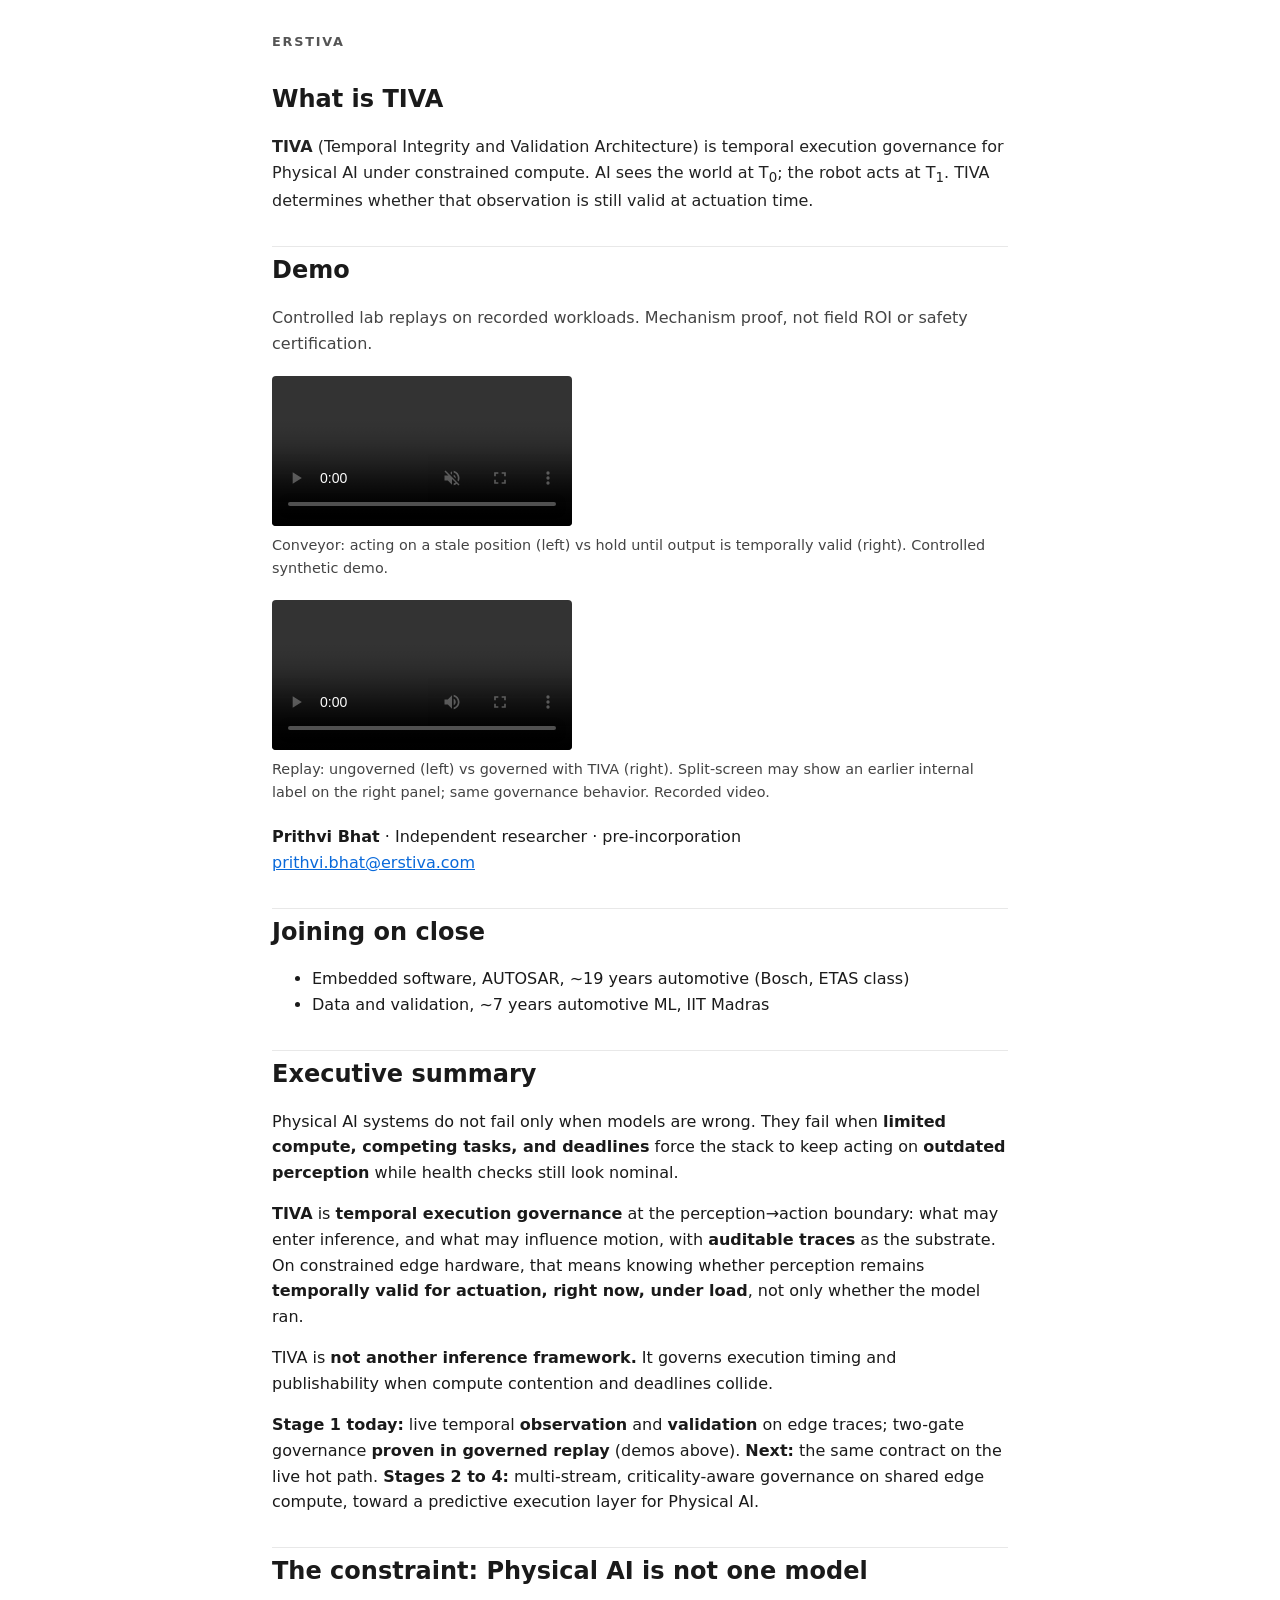
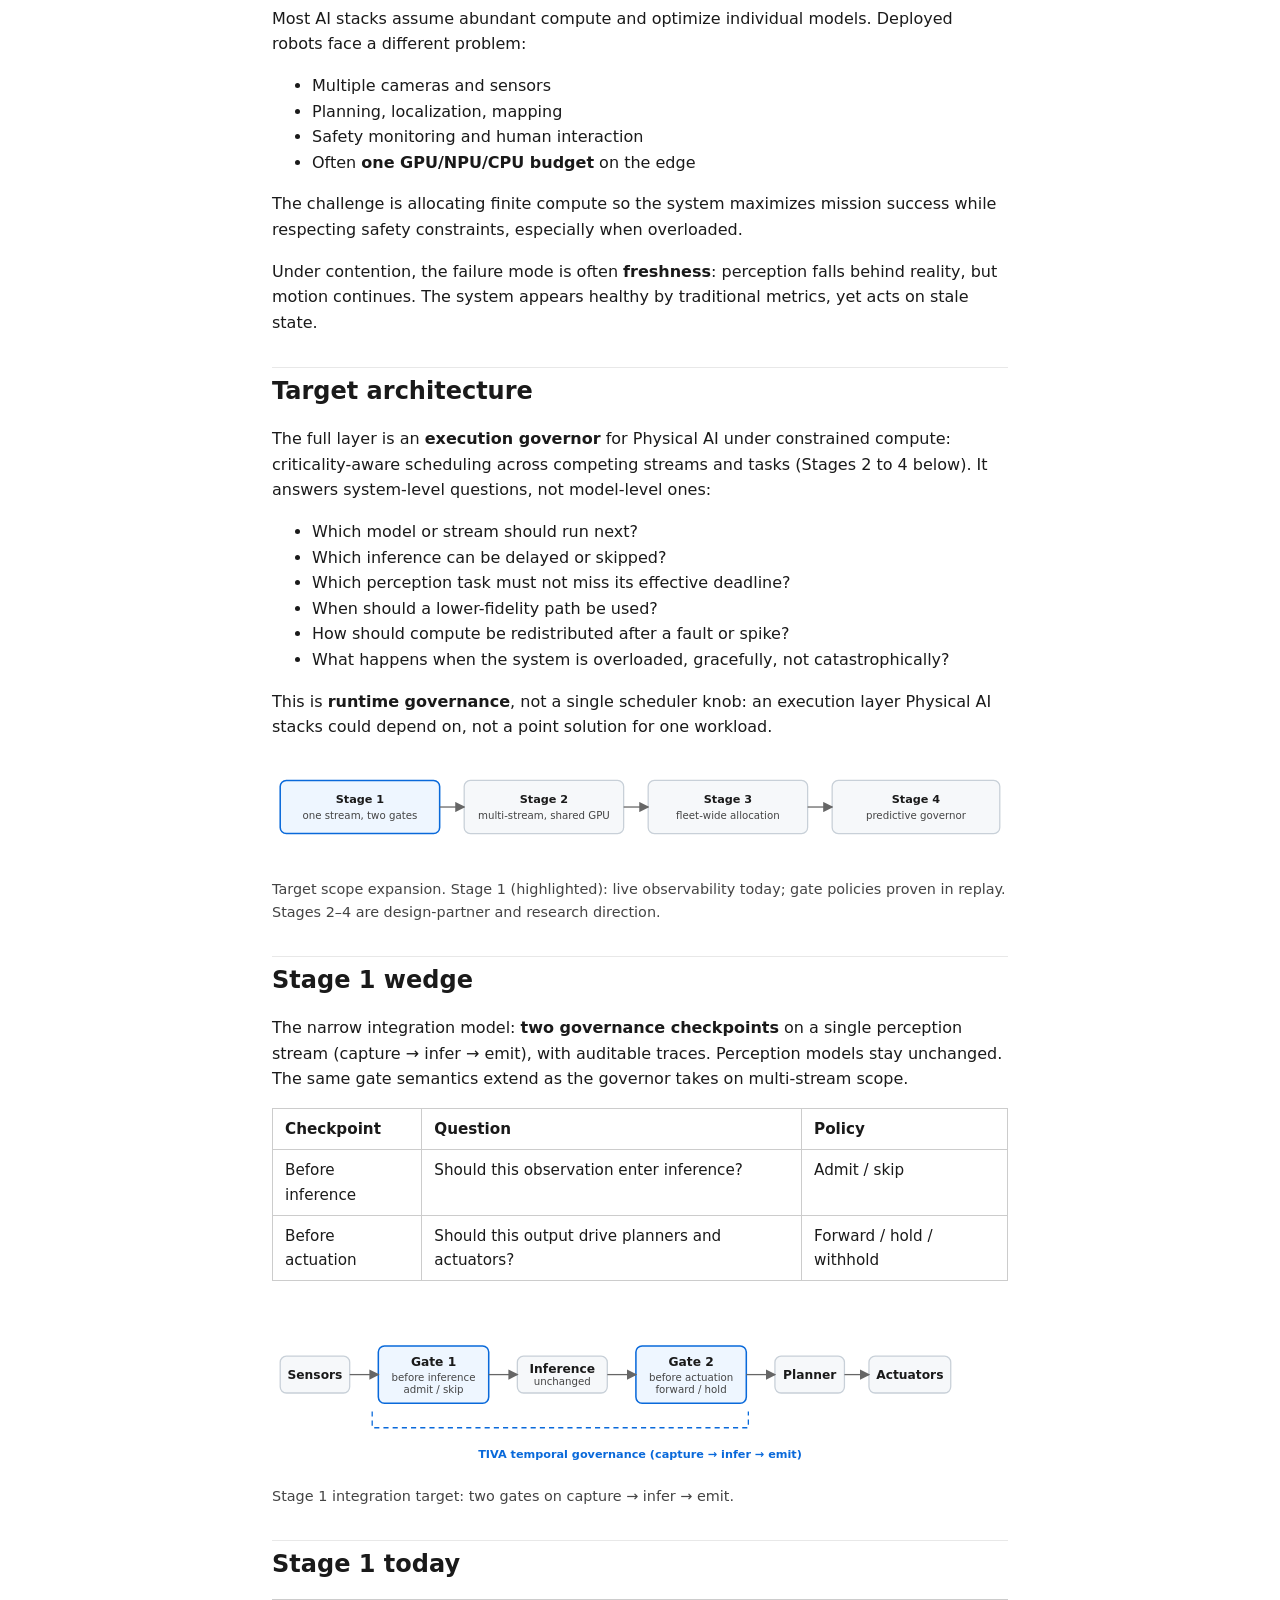
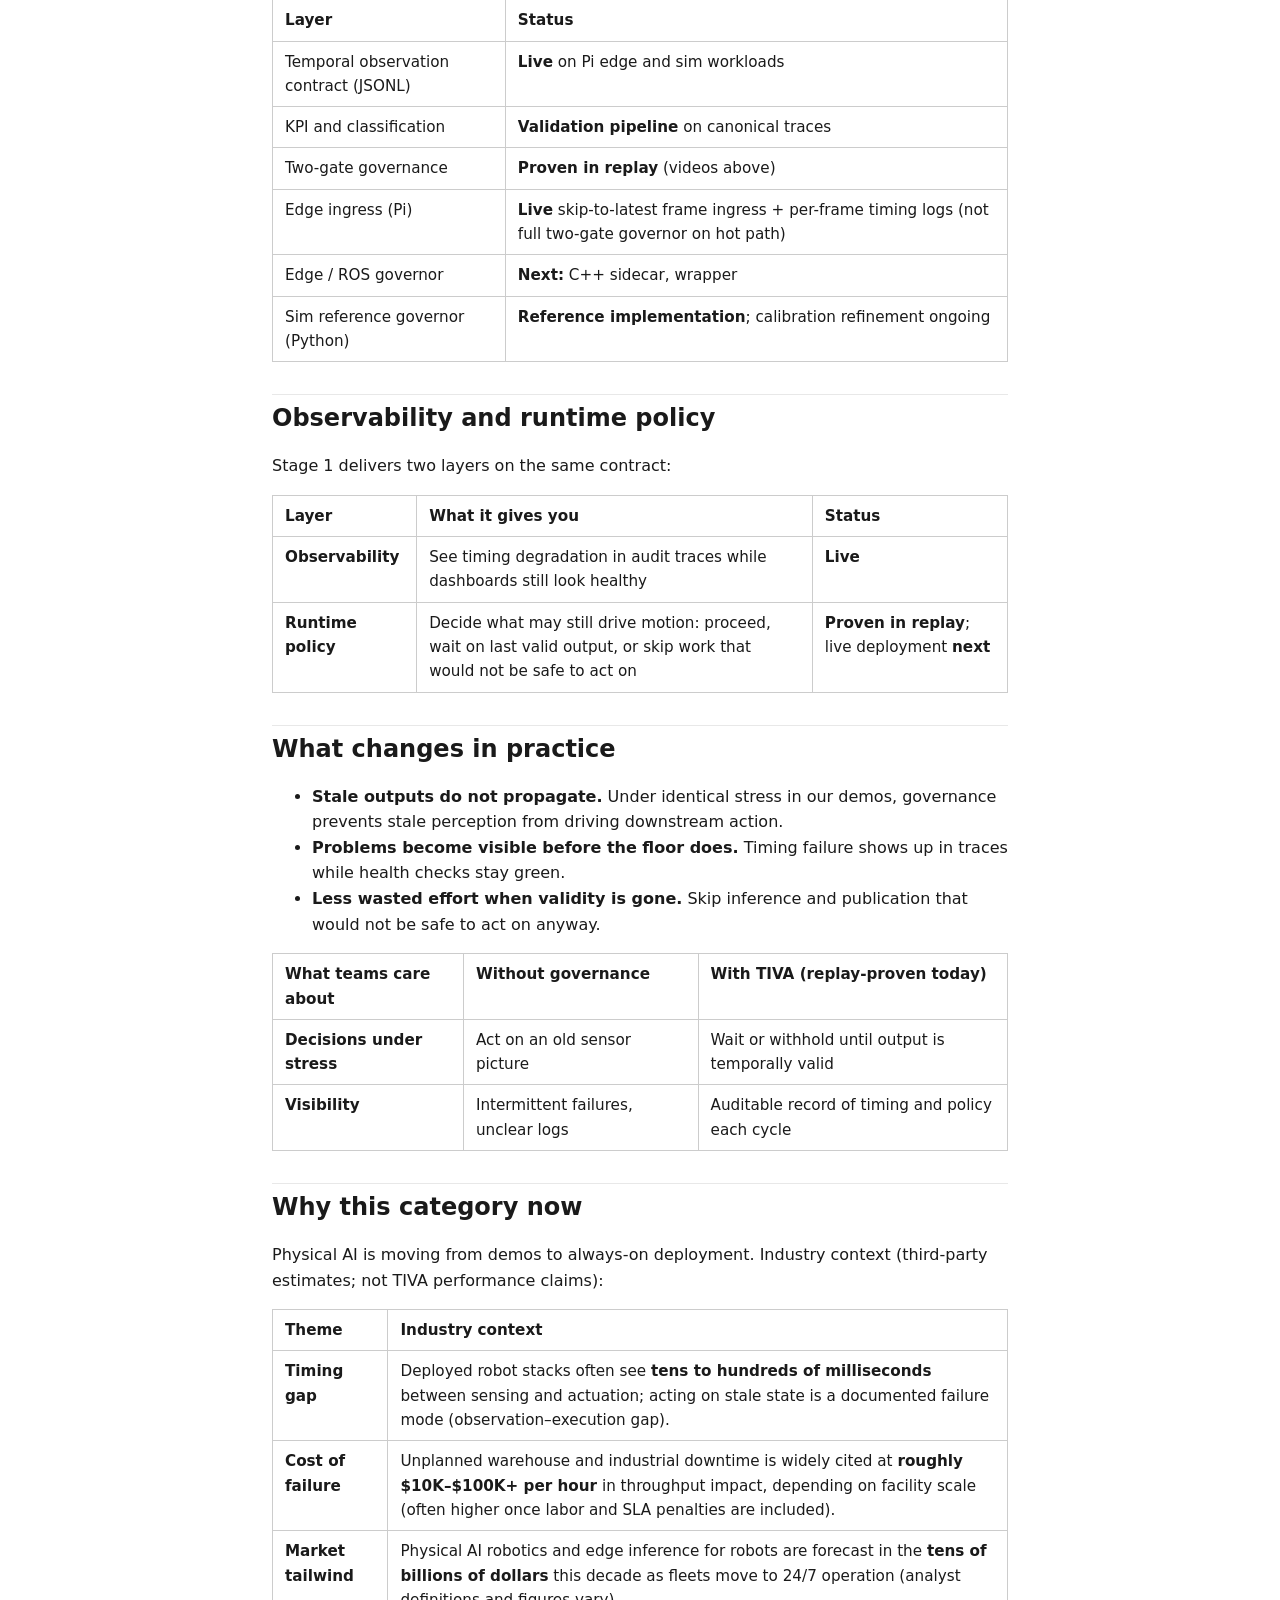
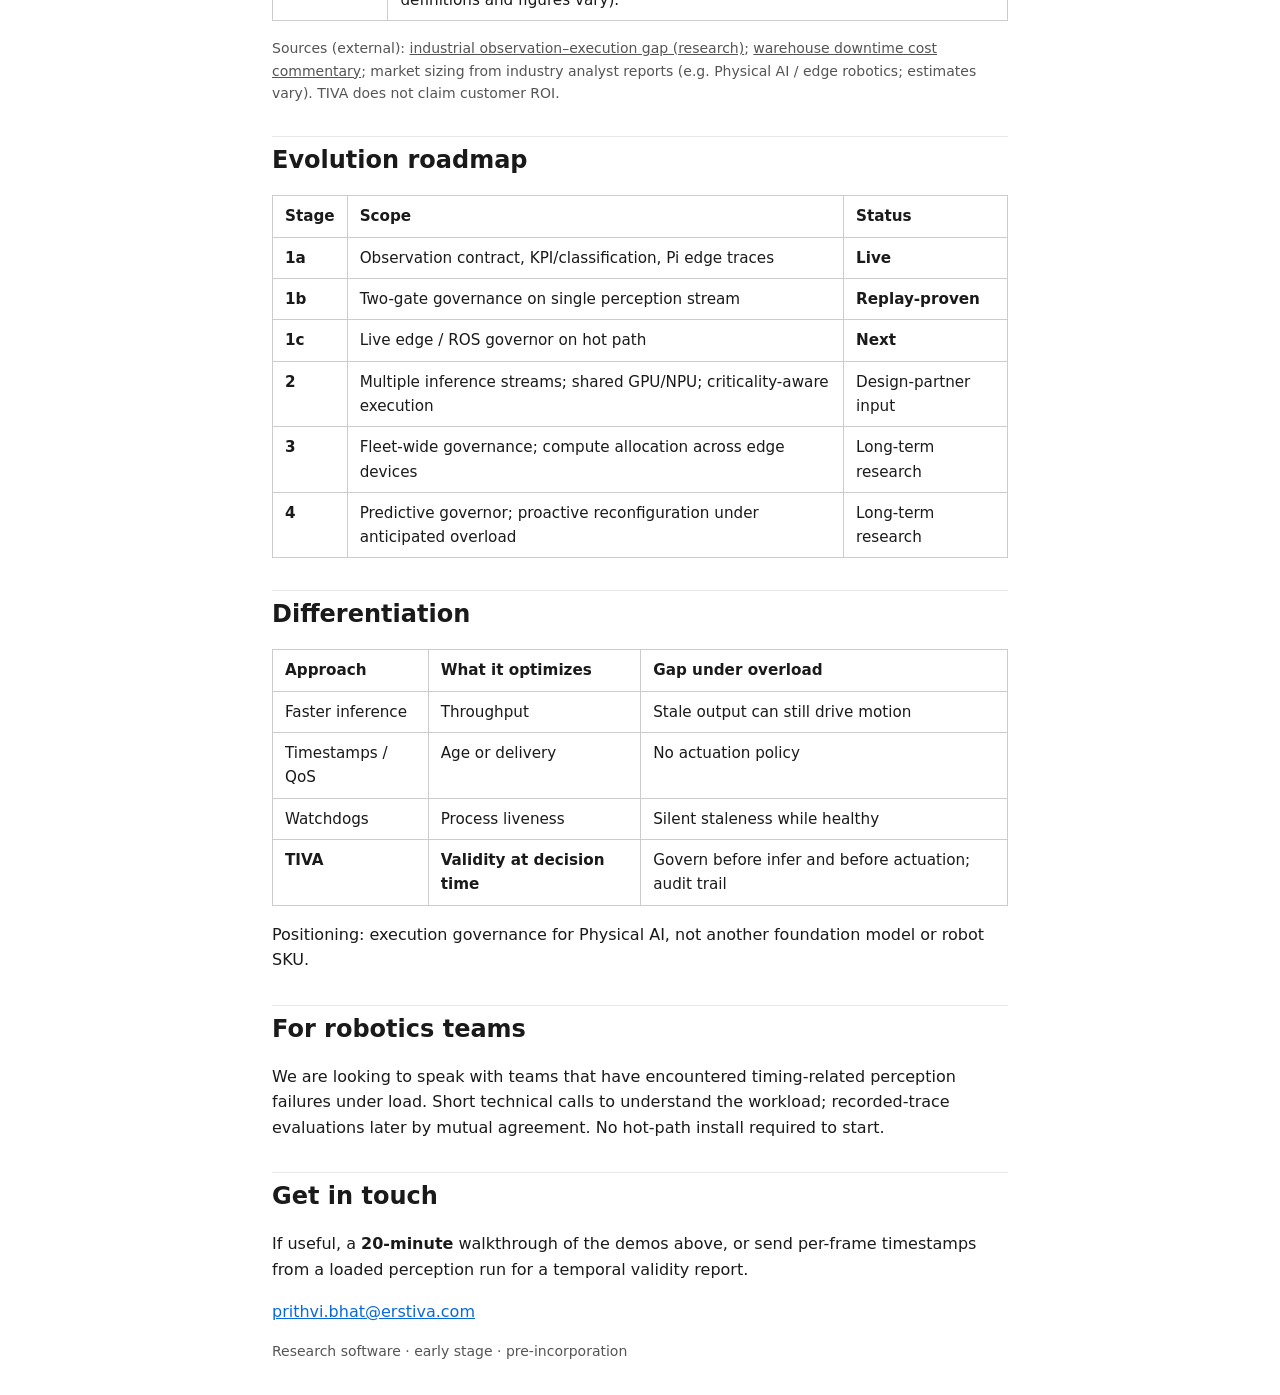
<file: docs/index.html>
<!DOCTYPE html>
<html lang="en">
<head>
  <meta charset="utf-8">
  <meta name="viewport" content="width=device-width, initial-scale=1">
  <script type="module" src="https://static.cloudflareinsights.com/beacon.min.js" data-cf-beacon='{"token": "62fd45e558dd4d1ab7195c3abc549db3"}'></script>
  <title>Erstiva · TIVA — Temporal execution governance for Physical AI</title>
  <meta name="description" content="TIVA (Temporal Integrity and Validation Architecture): execution governance at the perception→action boundary. AI sees at T₀; the robot acts at T₁.">
  <link rel="stylesheet" href="assets/css/site.css">
</head>
<body>
  <main class="content">
    <p class="brand-erstiva">Erstiva</p>

    <h2 class="section-first">What is TIVA</h2>
    <p class="what-is-tiva"><strong>TIVA</strong> (Temporal Integrity and Validation Architecture) is temporal execution governance for Physical AI under constrained compute. AI sees the world at T<sub>0</sub>; the robot acts at T<sub>1</sub>. TIVA determines whether that observation is still valid at actuation time.</p>

    <h2>Demo</h2>
    <p class="demo-lead">Controlled lab replays on recorded workloads. Mechanism proof, not field ROI or safety certification.</p>

    <figure class="video-block">
      <video src="assets/videos/conveyor_20s.mp4" controls autoplay muted loop playsinline></video>
      <figcaption>Conveyor: acting on a stale position (left) vs hold until output is temporally valid (right). Controlled synthetic demo.</figcaption>
    </figure>

    <figure class="video-block">
      <video src="assets/videos/replay_comparison_35s.mp4" controls playsinline preload="metadata"></video>
      <figcaption>Replay: ungoverned (left) vs governed with TIVA (right). Split-screen may show an earlier internal label on the right panel; same governance behavior. Recorded video.</figcaption>
    </figure>

    <p class="contact"><strong>Prithvi Bhat</strong> · Independent researcher · pre-incorporation<br>
    <a href="mailto:prithvi.bhat@erstiva.com">prithvi.bhat@erstiva.com</a></p>

    <h2>Joining on close</h2>
    <ul>
      <li>Embedded software, AUTOSAR, ~19 years automotive (Bosch, ETAS class)</li>
      <li>Data and validation, ~7 years automotive ML, IIT Madras</li>
    </ul>

    <h2>Executive summary</h2>
    <p>Physical AI systems do not fail only when models are wrong. They fail when <strong>limited compute, competing tasks, and deadlines</strong> force the stack to keep acting on <strong>outdated perception</strong> while health checks still look nominal.</p>
    <p><strong>TIVA</strong> is <strong>temporal execution governance</strong> at the perception→action boundary: what may enter inference, and what may influence motion, with <strong>auditable traces</strong> as the substrate. On constrained edge hardware, that means knowing whether perception remains <strong>temporally valid for actuation, right now, under load</strong>, not only whether the model ran.</p>
    <p>TIVA is <strong>not another inference framework.</strong> It governs execution timing and publishability when compute contention and deadlines collide.</p>
    <p><strong>Stage 1 today:</strong> live temporal <strong>observation</strong> and <strong>validation</strong> on edge traces; two-gate governance <strong>proven in governed replay</strong> (demos above). <strong>Next:</strong> the same contract on the live hot path. <strong>Stages 2 to 4:</strong> multi-stream, criticality-aware governance on shared edge compute, toward a predictive execution layer for Physical AI.</p>

    <h2>The constraint: Physical AI is not one model</h2>
    <p>Most AI stacks assume abundant compute and optimize individual models. Deployed robots face a different problem:</p>
    <ul>
      <li>Multiple cameras and sensors</li>
      <li>Planning, localization, mapping</li>
      <li>Safety monitoring and human interaction</li>
      <li>Often <strong>one GPU/NPU/CPU budget</strong> on the edge</li>
    </ul>
    <p>The challenge is allocating finite compute so the system maximizes mission success while respecting safety constraints, especially when overloaded.</p>
    <p>Under contention, the failure mode is often <strong>freshness</strong>: perception falls behind reality, but motion continues. The system appears healthy by traditional metrics, yet acts on stale state.</p>

    <h2>Target architecture</h2>
    <p>The full layer is an <strong>execution governor</strong> for Physical AI under constrained compute: criticality-aware scheduling across competing streams and tasks (Stages 2 to 4 below). It answers system-level questions, not model-level ones:</p>
    <ul>
      <li>Which model or stream should run next?</li>
      <li>Which inference can be delayed or skipped?</li>
      <li>Which perception task must not miss its effective deadline?</li>
      <li>When should a lower-fidelity path be used?</li>
      <li>How should compute be redistributed after a fault or spike?</li>
      <li>What happens when the system is overloaded, gracefully, not catastrophically?</li>
    </ul>
    <p>This is <strong>runtime governance</strong>, not a single scheduler knob: an execution layer Physical AI stacks could depend on, not a point solution for one workload.</p>
    <figure class="diagram">
      <svg xmlns="http://www.w3.org/2000/svg" viewBox="0 0 720 108" role="img" aria-label="TIVA scope expansion from Stage 1 single stream to Stages 2 through 4 multi-stream fleet predictive governor">
        <defs>
          <marker id="scope-arrow" markerWidth="8" markerHeight="8" refX="7" refY="4" orient="auto">
            <path d="M0,0 L8,4 L0,8 Z" fill="#666"/>
          </marker>
        </defs>
        <rect x="8" y="20" width="156" height="52" rx="6" fill="#eef6ff" stroke="#0969da" stroke-width="1.5"/>
        <text x="86" y="42" text-anchor="middle" font-family="system-ui,sans-serif" font-size="11" font-weight="600" fill="#1a1a1a">Stage 1</text>
        <text x="86" y="58" text-anchor="middle" font-family="system-ui,sans-serif" font-size="10" fill="#444">one stream, two gates</text>
        <rect x="188" y="20" width="156" height="52" rx="6" fill="#f6f8fa" stroke="#c8d0d8" stroke-width="1.25"/>
        <text x="266" y="42" text-anchor="middle" font-family="system-ui,sans-serif" font-size="11" font-weight="600" fill="#1a1a1a">Stage 2</text>
        <text x="266" y="58" text-anchor="middle" font-family="system-ui,sans-serif" font-size="10" fill="#444">multi-stream, shared GPU</text>
        <rect x="368" y="20" width="156" height="52" rx="6" fill="#f6f8fa" stroke="#c8d0d8" stroke-width="1.25"/>
        <text x="446" y="42" text-anchor="middle" font-family="system-ui,sans-serif" font-size="11" font-weight="600" fill="#1a1a1a">Stage 3</text>
        <text x="446" y="58" text-anchor="middle" font-family="system-ui,sans-serif" font-size="10" fill="#444">fleet-wide allocation</text>
        <rect x="548" y="20" width="164" height="52" rx="6" fill="#f6f8fa" stroke="#c8d0d8" stroke-width="1.25"/>
        <text x="630" y="42" text-anchor="middle" font-family="system-ui,sans-serif" font-size="11" font-weight="600" fill="#1a1a1a">Stage 4</text>
        <text x="630" y="58" text-anchor="middle" font-family="system-ui,sans-serif" font-size="10" fill="#444">predictive governor</text>
        <path d="M164 46 H188" fill="none" stroke="#666" stroke-width="1.25" marker-end="url(#scope-arrow)"/>
        <path d="M344 46 H368" fill="none" stroke="#666" stroke-width="1.25" marker-end="url(#scope-arrow)"/>
        <path d="M524 46 H548" fill="none" stroke="#666" stroke-width="1.25" marker-end="url(#scope-arrow)"/>
      </svg>
      <figcaption>Target scope expansion. Stage 1 (highlighted): live observability today; gate policies proven in replay. Stages 2–4 are design-partner and research direction.</figcaption>
    </figure>

    <h2>Stage 1 wedge</h2>
    <p>The narrow integration model: <strong>two governance checkpoints</strong> on a single perception stream (capture → infer → emit), with auditable traces. Perception models stay unchanged. The same gate semantics extend as the governor takes on multi-stream scope.</p>
    <table>
      <thead>
        <tr><th>Checkpoint</th><th>Question</th><th>Policy</th></tr>
      </thead>
      <tbody>
        <tr><td>Before inference</td><td>Should this observation enter inference?</td><td>Admit / skip</td></tr>
        <tr><td>Before actuation</td><td>Should this output drive planners and actuators?</td><td>Forward / hold / withhold</td></tr>
      </tbody>
    </table>
    <figure class="diagram">
      <svg xmlns="http://www.w3.org/2000/svg" viewBox="0 0 720 172" role="img" aria-label="TIVA two-gate integration: sensors, gate before inference, inference, gate before actuation, planner, actuators">
        <defs>
          <marker id="tiva-arrow" markerWidth="8" markerHeight="8" refX="7" refY="4" orient="auto">
            <path d="M0,0 L8,4 L0,8 Z" fill="#666"/>
          </marker>
        </defs>
        <rect x="8" y="54" width="68" height="36" rx="6" fill="#f6f8fa" stroke="#c8d0d8" stroke-width="1.25"/>
        <text x="42" y="76" text-anchor="middle" font-family="system-ui,sans-serif" font-size="12" font-weight="600" fill="#1a1a1a">Sensors</text>
        <rect x="104" y="44" width="108" height="56" rx="6" fill="#eef6ff" stroke="#0969da" stroke-width="1.5"/>
        <text x="158" y="64" text-anchor="middle" font-family="system-ui,sans-serif" font-size="12" font-weight="600" fill="#1a1a1a">Gate 1</text>
        <text x="158" y="78" text-anchor="middle" font-family="system-ui,sans-serif" font-size="10" fill="#444">before inference</text>
        <text x="158" y="90" text-anchor="middle" font-family="system-ui,sans-serif" font-size="10" fill="#444">admit / skip</text>
        <rect x="240" y="54" width="88" height="36" rx="6" fill="#f6f8fa" stroke="#c8d0d8" stroke-width="1.25"/>
        <text x="284" y="70" text-anchor="middle" font-family="system-ui,sans-serif" font-size="12" font-weight="600" fill="#1a1a1a">Inference</text>
        <text x="284" y="82" text-anchor="middle" font-family="system-ui,sans-serif" font-size="10" fill="#444">unchanged</text>
        <rect x="356" y="44" width="108" height="56" rx="6" fill="#eef6ff" stroke="#0969da" stroke-width="1.5"/>
        <text x="410" y="64" text-anchor="middle" font-family="system-ui,sans-serif" font-size="12" font-weight="600" fill="#1a1a1a">Gate 2</text>
        <text x="410" y="78" text-anchor="middle" font-family="system-ui,sans-serif" font-size="10" fill="#444">before actuation</text>
        <text x="410" y="90" text-anchor="middle" font-family="system-ui,sans-serif" font-size="10" fill="#444">forward / hold</text>
        <rect x="492" y="54" width="68" height="36" rx="6" fill="#f6f8fa" stroke="#c8d0d8" stroke-width="1.25"/>
        <text x="526" y="76" text-anchor="middle" font-family="system-ui,sans-serif" font-size="12" font-weight="600" fill="#1a1a1a">Planner</text>
        <rect x="584" y="54" width="80" height="36" rx="6" fill="#f6f8fa" stroke="#c8d0d8" stroke-width="1.25"/>
        <text x="624" y="76" text-anchor="middle" font-family="system-ui,sans-serif" font-size="12" font-weight="600" fill="#1a1a1a">Actuators</text>
        <path d="M76 72 H104" fill="none" stroke="#666" stroke-width="1.25" marker-end="url(#tiva-arrow)"/>
        <path d="M212 72 H240" fill="none" stroke="#666" stroke-width="1.25" marker-end="url(#tiva-arrow)"/>
        <path d="M328 72 H356" fill="none" stroke="#666" stroke-width="1.25" marker-end="url(#tiva-arrow)"/>
        <path d="M464 72 H492" fill="none" stroke="#666" stroke-width="1.25" marker-end="url(#tiva-arrow)"/>
        <path d="M560 72 H584" fill="none" stroke="#666" stroke-width="1.25" marker-end="url(#tiva-arrow)"/>
        <path d="M98 108 V124 H466 V108" fill="none" stroke="#0969da" stroke-width="1.25" stroke-dasharray="5 4"/>
        <text x="360" y="154" text-anchor="middle" font-family="system-ui,sans-serif" font-size="11" font-weight="600" fill="#0969da">TIVA temporal governance (capture &#8594; infer &#8594; emit)</text>
      </svg>
      <figcaption>Stage 1 integration target: two gates on capture → infer → emit.</figcaption>
    </figure>

    <h2>Stage 1 today</h2>
    <table>
      <thead>
        <tr><th>Layer</th><th>Status</th></tr>
      </thead>
      <tbody>
        <tr><td>Temporal observation contract (JSONL)</td><td><strong>Live</strong> on Pi edge and sim workloads</td></tr>
        <tr><td>KPI and classification</td><td><strong>Validation pipeline</strong> on canonical traces</td></tr>
        <tr><td>Two-gate governance</td><td><strong>Proven in replay</strong> (videos above)</td></tr>
        <tr><td>Edge ingress (Pi)</td><td><strong>Live</strong> skip-to-latest frame ingress + per-frame timing logs (not full two-gate governor on hot path)</td></tr>
        <tr><td>Edge / ROS governor</td><td><strong>Next:</strong> C++ sidecar, wrapper</td></tr>
        <tr><td>Sim reference governor (Python)</td><td><strong>Reference implementation</strong>; calibration refinement ongoing</td></tr>
      </tbody>
    </table>

    <h2>Observability and runtime policy</h2>
    <p>Stage 1 delivers two layers on the same contract:</p>
    <table>
      <thead>
        <tr><th>Layer</th><th>What it gives you</th><th>Status</th></tr>
      </thead>
      <tbody>
        <tr><td><strong>Observability</strong></td><td>See timing degradation in audit traces while dashboards still look healthy</td><td><strong>Live</strong></td></tr>
        <tr><td><strong>Runtime policy</strong></td><td>Decide what may still drive motion: proceed, wait on last valid output, or skip work that would not be safe to act on</td><td><strong>Proven in replay</strong>; live deployment <strong>next</strong></td></tr>
      </tbody>
    </table>

    <h2>What changes in practice</h2>
    <ul>
      <li><strong>Stale outputs do not propagate.</strong> Under identical stress in our demos, governance prevents stale perception from driving downstream action.</li>
      <li><strong>Problems become visible before the floor does.</strong> Timing failure shows up in traces while health checks stay green.</li>
      <li><strong>Less wasted effort when validity is gone.</strong> Skip inference and publication that would not be safe to act on anyway.</li>
    </ul>
    <table>
      <thead>
        <tr><th>What teams care about</th><th>Without governance</th><th>With TIVA (replay-proven today)</th></tr>
      </thead>
      <tbody>
        <tr><td><strong>Decisions under stress</strong></td><td>Act on an old sensor picture</td><td>Wait or withhold until output is temporally valid</td></tr>
        <tr><td><strong>Visibility</strong></td><td>Intermittent failures, unclear logs</td><td>Auditable record of timing and policy each cycle</td></tr>
      </tbody>
    </table>

    <h2>Why this category now</h2>
    <p>Physical AI is moving from demos to always-on deployment. Industry context (third-party estimates; not TIVA performance claims):</p>
    <table>
      <thead>
        <tr><th>Theme</th><th>Industry context</th></tr>
      </thead>
      <tbody>
        <tr><td><strong>Timing gap</strong></td><td>Deployed robot stacks often see <strong>tens to hundreds of milliseconds</strong> between sensing and actuation; acting on stale state is a documented failure mode (observation–execution gap).</td></tr>
        <tr><td><strong>Cost of failure</strong></td><td>Unplanned warehouse and industrial downtime is widely cited at <strong>roughly $10K–$100K+ per hour</strong> in throughput impact, depending on facility scale (often higher once labor and SLA penalties are included).</td></tr>
        <tr><td><strong>Market tailwind</strong></td><td>Physical AI robotics and edge inference for robots are forecast in the <strong>tens of billions of dollars</strong> this decade as fleets move to 24/7 operation (analyst definitions and figures vary).</td></tr>
      </tbody>
    </table>
    <p class="note">Sources (external): <a href="https://arxiv.org/abs/2602.14255">industrial observation–execution gap (research)</a>; <a href="https://peaklogix.com/what-happens-when-your-warehouse-system-goes-down-and-how-to-make-sure-it-doesnt/">warehouse downtime cost commentary</a>; market sizing from industry analyst reports (e.g. Physical AI / edge robotics; estimates vary). TIVA does not claim customer ROI.</p>

    <h2>Evolution roadmap</h2>
    <table>
      <thead>
        <tr><th>Stage</th><th>Scope</th><th>Status</th></tr>
      </thead>
      <tbody>
        <tr><td><strong>1a</strong></td><td>Observation contract, KPI/classification, Pi edge traces</td><td><strong>Live</strong></td></tr>
        <tr><td><strong>1b</strong></td><td>Two-gate governance on single perception stream</td><td><strong>Replay-proven</strong></td></tr>
        <tr><td><strong>1c</strong></td><td>Live edge / ROS governor on hot path</td><td><strong>Next</strong></td></tr>
        <tr><td><strong>2</strong></td><td>Multiple inference streams; shared GPU/NPU; criticality-aware execution</td><td>Design-partner input</td></tr>
        <tr><td><strong>3</strong></td><td>Fleet-wide governance; compute allocation across edge devices</td><td>Long-term research</td></tr>
        <tr><td><strong>4</strong></td><td>Predictive governor; proactive reconfiguration under anticipated overload</td><td>Long-term research</td></tr>
      </tbody>
    </table>

    <h2>Differentiation</h2>
    <table>
      <thead>
        <tr><th>Approach</th><th>What it optimizes</th><th>Gap under overload</th></tr>
      </thead>
      <tbody>
        <tr><td>Faster inference</td><td>Throughput</td><td>Stale output can still drive motion</td></tr>
        <tr><td>Timestamps / QoS</td><td>Age or delivery</td><td>No actuation policy</td></tr>
        <tr><td>Watchdogs</td><td>Process liveness</td><td>Silent staleness while healthy</td></tr>
        <tr><td><strong>TIVA</strong></td><td><strong>Validity at decision time</strong></td><td>Govern before infer and before actuation; audit trail</td></tr>
      </tbody>
    </table>
    <p>Positioning: execution governance for Physical AI, not another foundation model or robot SKU.</p>

    <h2>For robotics teams</h2>
    <p>We are looking to speak with teams that have encountered timing-related perception failures under load. Short technical calls to understand the workload; recorded-trace evaluations later by mutual agreement. No hot-path install required to start.</p>

    <h2>Get in touch</h2>
    <p>If useful, a <strong>20-minute</strong> walkthrough of the demos above, or send per-frame timestamps from a loaded perception run for a temporal validity report.</p>
    <p><a href="mailto:prithvi.bhat@erstiva.com">prithvi.bhat@erstiva.com</a></p>

    <p class="note">Research software · early stage · pre-incorporation</p>
  </main>
</body>
</html>
</file>
<file: docs/assets/css/site.css>
body {
  font-family: system-ui, -apple-system, "Segoe UI", Roboto, sans-serif;
  max-width: 46rem;
  margin: 2rem auto;
  padding: 0 1.25rem;
  line-height: 1.6;
  color: #1a1a1a;
}

h1, h2, h3 {
  line-height: 1.25;
}

.acronym {
  font-size: 1rem;
  color: #444;
  margin: 0.25rem 0 0;
}

.tagline {
  font-size: 1.125rem;
  margin-top: 0.5rem;
}

.contact {
  margin-bottom: 2rem;
}

table {
  border-collapse: collapse;
  width: 100%;
  margin: 1rem 0;
  font-size: 0.95rem;
}

th, td {
  border: 1px solid #ccc;
  padding: 0.5rem 0.75rem;
  text-align: left;
  vertical-align: top;
}

video {
  display: block;
  max-width: 100%;
  margin: 1rem 0;
  border-radius: 4px;
}

.diagram {
  margin: 1.25rem 0;
}

.diagram img,
.diagram svg {
  display: block;
  max-width: 100%;
  height: auto;
}

.diagram figcaption {
  font-size: 0.9rem;
  color: #444;
  margin-top: 0.5rem;
}

.video-block {
  margin: 1.25rem 0;
}

.video-block video {
  margin-bottom: 0.5rem;
}

.video-block figcaption {
  font-size: 0.9rem;
  color: #444;
}

.video-block figcaption strong {
  color: #1a1a1a;
}

a {
  color: #0969da;
}

.note {
  font-size: 0.875rem;
  color: #555;
  margin: 0.75rem 0 0;
}

.note a {
  color: #555;
  text-decoration: underline;
}

h2 {
  margin-top: 2rem;
  padding-top: 0.5rem;
  border-top: 1px solid #e8e8e8;
}

h2:first-of-type,
h2.section-first {
  border-top: none;
  margin-top: 1.5rem;
}

.preview-banner {
  font-size: 0.875rem;
  color: #555;
  background: #fff8e6;
  border: 1px solid #e8d48a;
  border-radius: 4px;
  padding: 0.5rem 0.75rem;
  margin-bottom: 1.5rem;
}

.brand-erstiva {
  font-size: 0.8rem;
  font-weight: 700;
  letter-spacing: 0.14em;
  text-transform: uppercase;
  color: #555;
  margin: 0 0 0.35rem;
}

h1.product-title {
  font-size: 2rem;
  margin: 0;
}

.hook {
  font-size: 1.05rem;
  margin: 1rem 0 1.25rem;
  color: #222;
}

.what-is-tiva {
  margin: 0 0 1.5rem;
  color: #222;
}

.demo-lead {
  margin-top: 0;
  color: #444;
}
</file>
